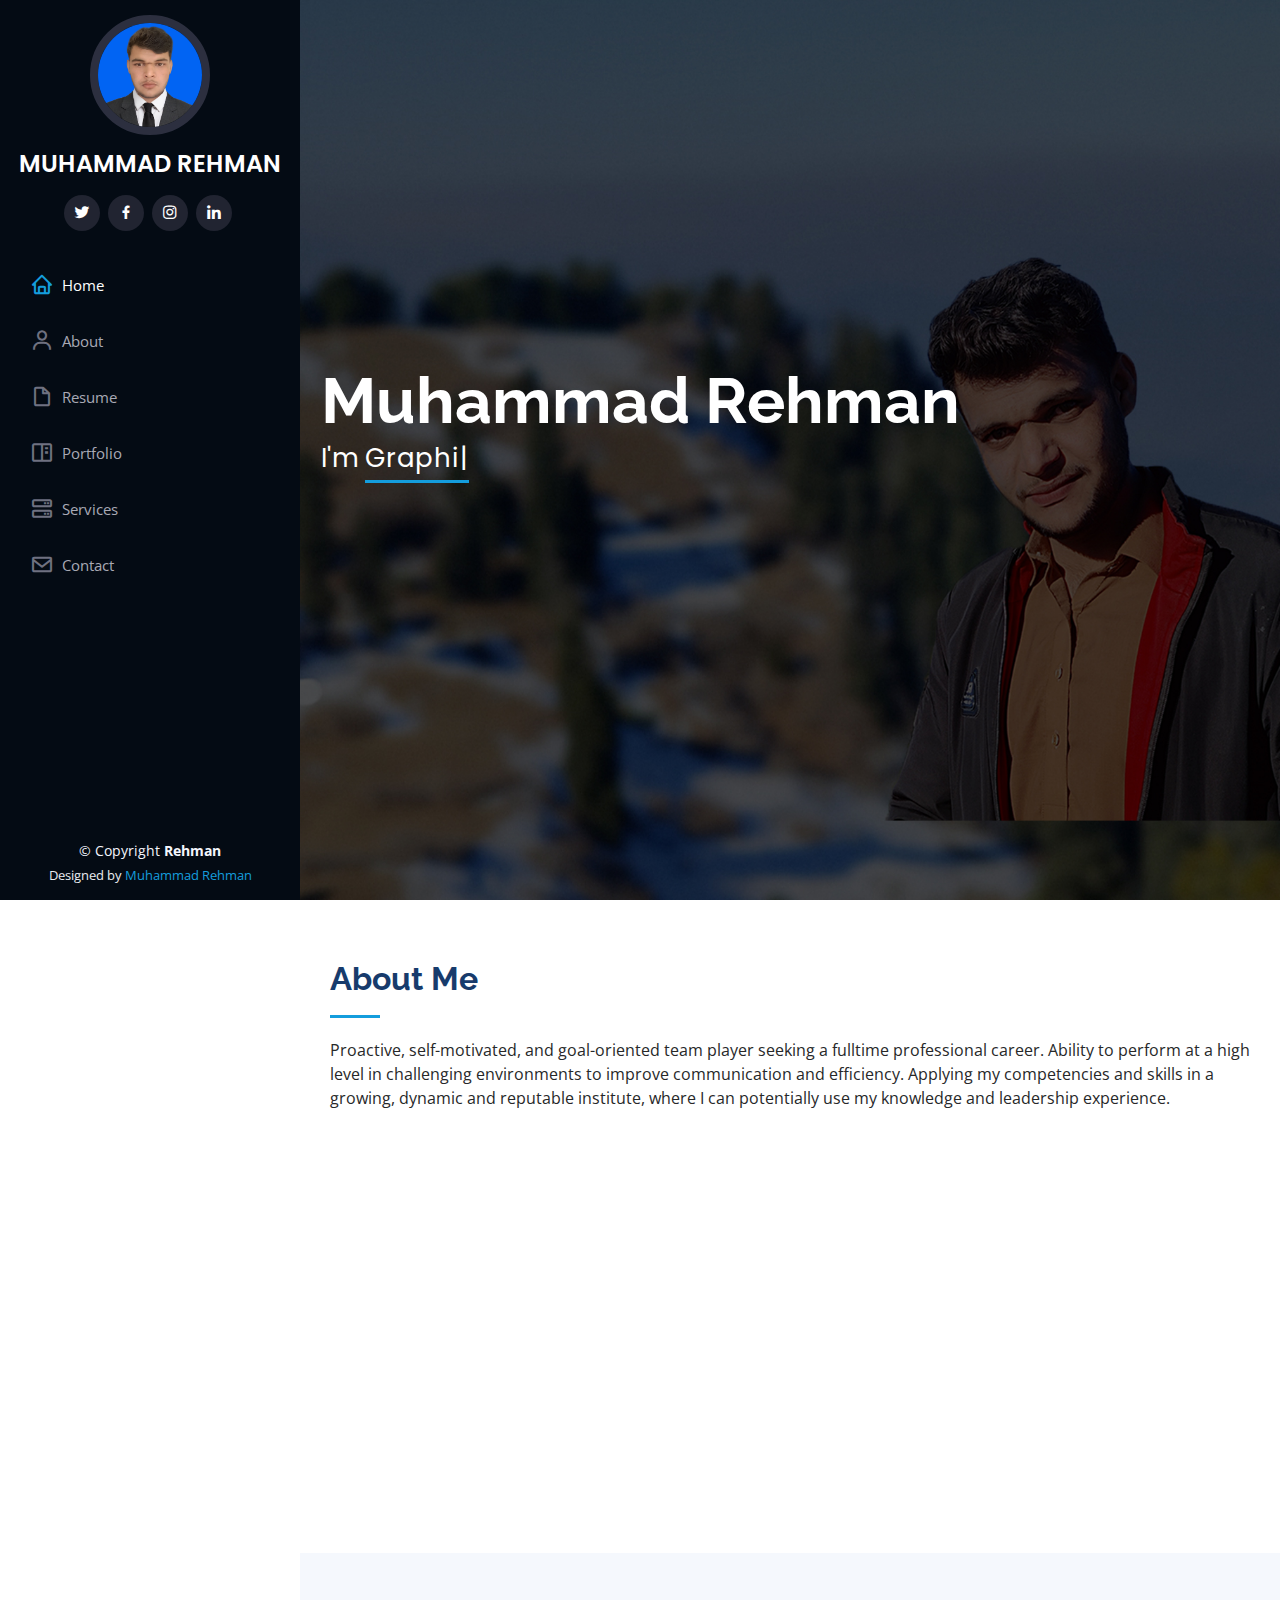
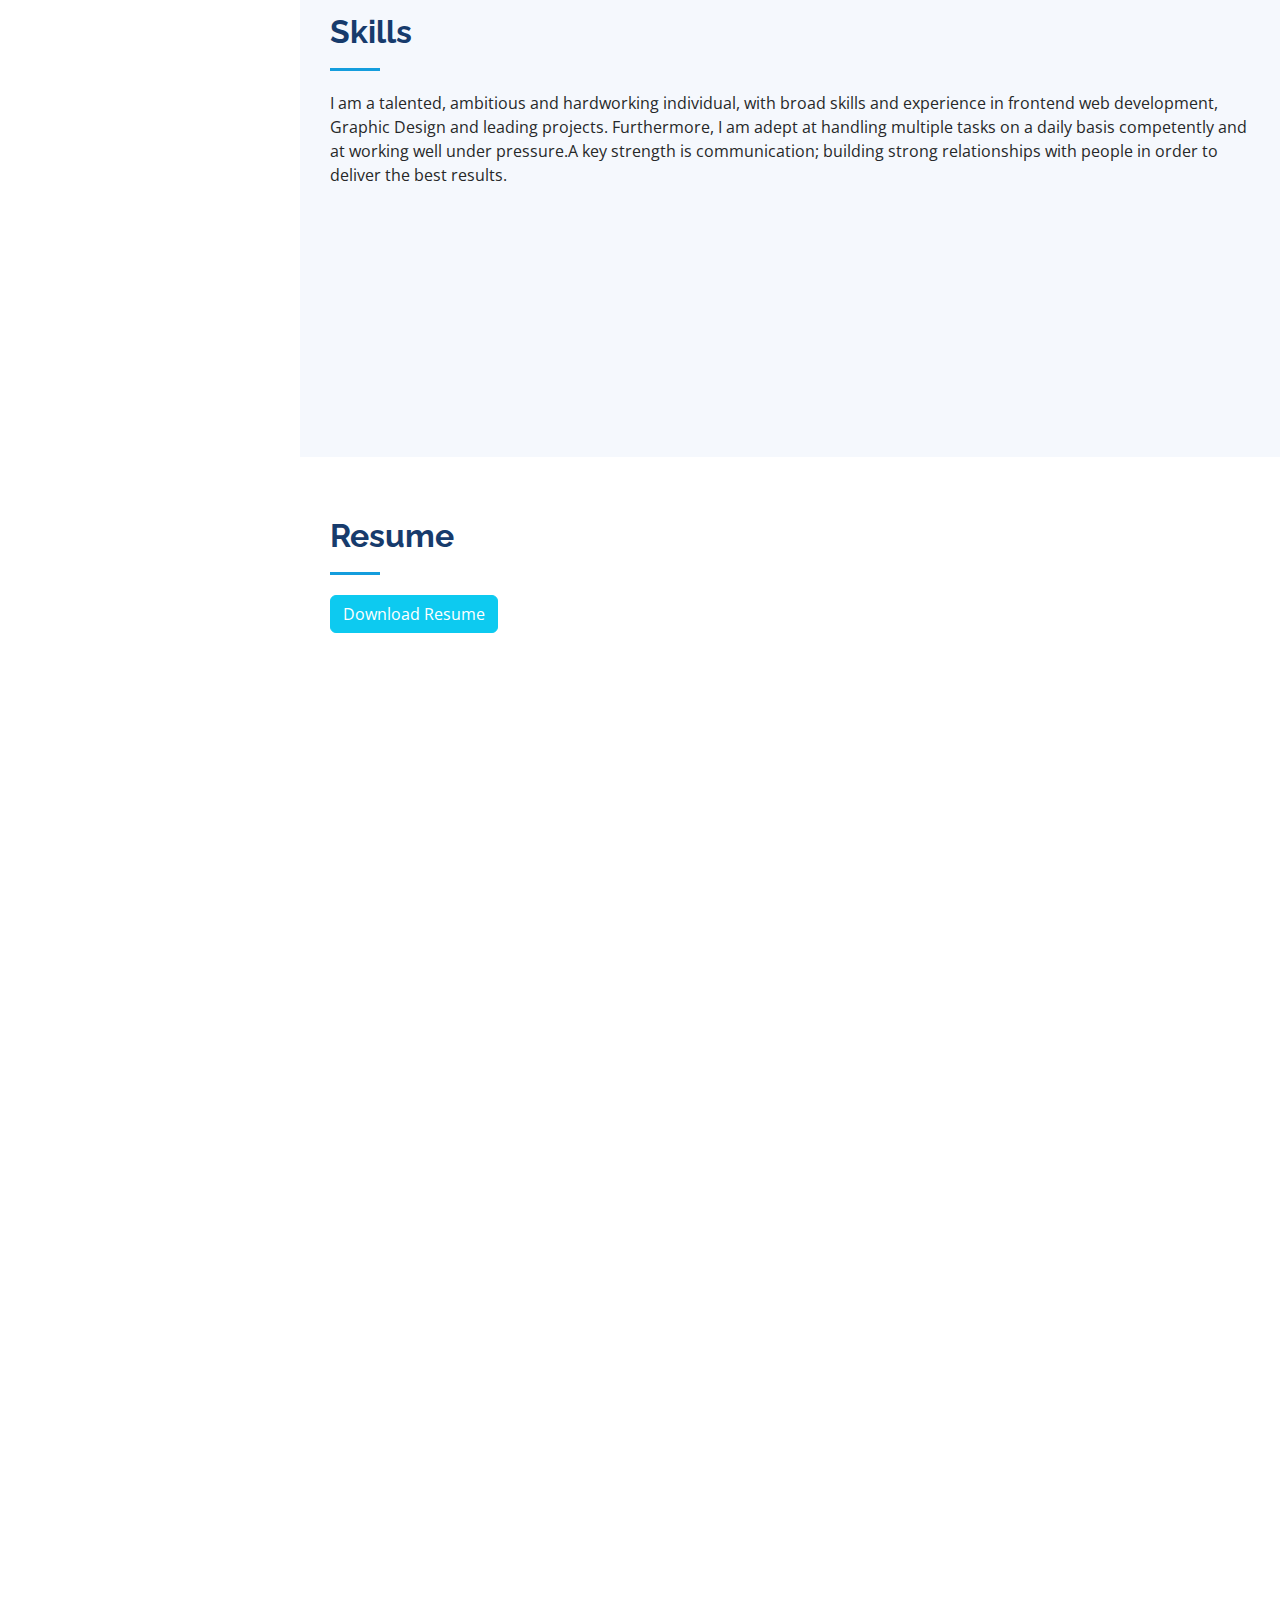
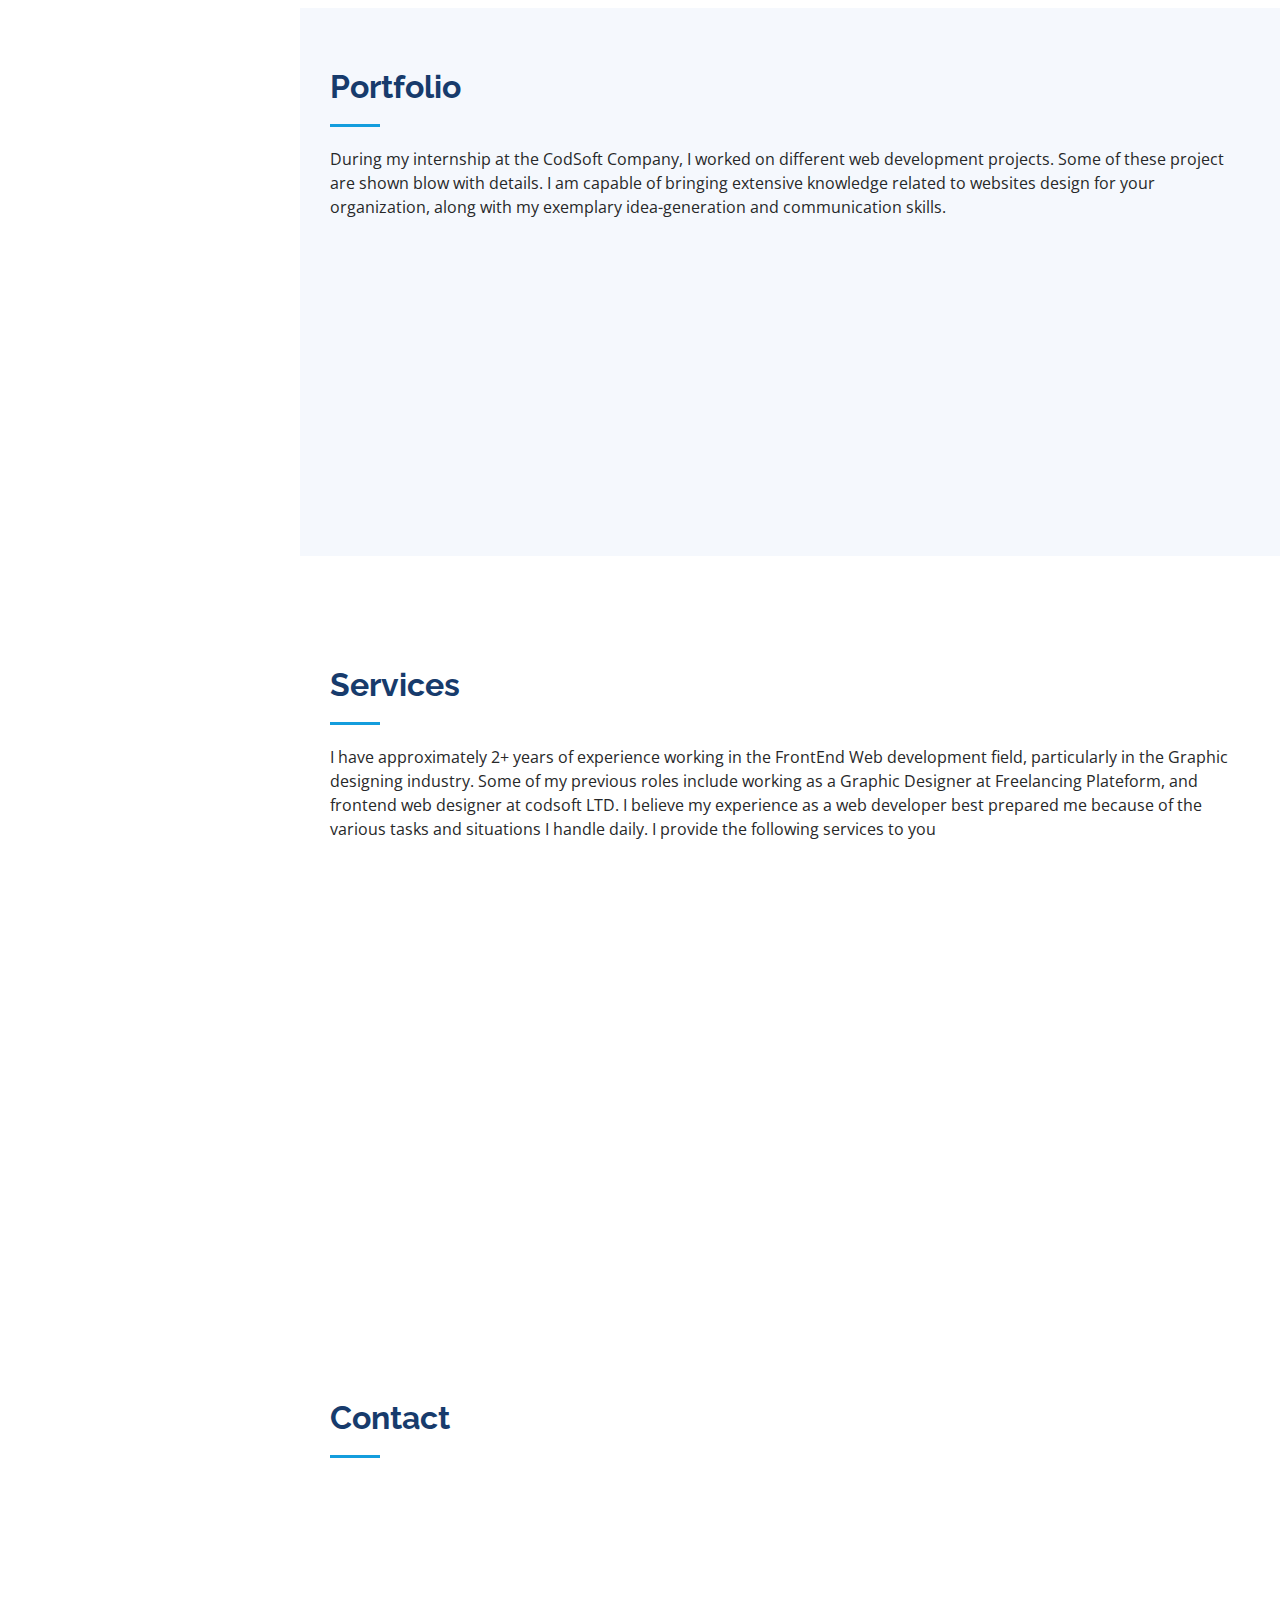
<file: index.html>
<!DOCTYPE html>
<html lang="en">

<head>
  <meta charset="utf-8">
  <meta content="width=device-width, initial-scale=1.0" name="viewport">

  <title>Muhammad Rehman</title>
  <meta content="" name="description">
  <meta content="" name="keywords">

  <!-- Favicons -->
  <link href="assets/img/profile Img2.jpg" rel="icon">
  <link href="assets/img/profile Img2.jpg" rel="apple-touch-icon">

  <!-- Google Fonts -->
  <link href="https://fonts.googleapis.com/css?family=Open+Sans:300,300i,400,400i,600,600i,700,700i|Raleway:300,300i,400,400i,500,500i,600,600i,700,700i|Poppins:300,300i,400,400i,500,500i,600,600i,700,700i" rel="stylesheet">

  <!-- Vendor CSS Files -->
  <link href="assets/vendor/aos/aos.css" rel="stylesheet">
  <link href="assets/vendor/bootstrap/css/bootstrap.min.css" rel="stylesheet">
  <link href="assets/vendor/bootstrap-icons/bootstrap-icons.css" rel="stylesheet">
  <link href="assets/vendor/boxicons/css/boxicons.min.css" rel="stylesheet">
  <link href="assets/vendor/glightbox/css/glightbox.min.css" rel="stylesheet">
  <link href="assets/vendor/swiper/swiper-bundle.min.css" rel="stylesheet">

  <!-- Template Main CSS File -->
  <link href="assets/css/style.css" rel="stylesheet">

  <!-- =======================================================
  * Template Name: iPortfolio
  * Updated: Jul 27 2023 with Bootstrap v5.3.1
  * Template URL: https://bootstrapmade.com/iportfolio-bootstrap-portfolio-websites-template/
  * Author: BootstrapMade.com
  * License: https://bootstrapmade.com/license/
  ======================================================== -->
</head>

<body>

  <!-- ======= Mobile nav toggle button ======= -->
  <i class="bi bi-list mobile-nav-toggle d-xl-none"></i>

  <!-- ======= Header ======= -->
  <header id="header">
    <div class="d-flex flex-column">

      <div class="profile">
        <img src="assets/img/profile Img2.jpg" alt="" class="img-fluid rounded-circle">
        <h1 class="text-light"><a href="index.html">MUHAMMAD REHMAN</a></h1>
        <div class="social-links mt-3 text-center">
          <a href="https://twitter.com/RehmanK38394070" class="twitter"><i class="bx bxl-twitter"></i></a>
          <a href="https://www.facebook.com/profile.php?id=100034091587355&mibextid=ZbWKwL" class="facebook"><i class="bx bxl-facebook"></i></a>
          <a href="https://instagram.com/imrehmankhan30?utm_source=qr&igshid=ZDc4ODBmNjlmNQ%3D%3" class="instagram"><i class="bx bxl-instagram"></i></a>
          <a href="https://www.linkedin.com/in/rehmankhan301b/" class="linkedin"><i class="bx bxl-linkedin"></i></a>
        </div>
      </div>

      <nav id="navbar" class="nav-menu navbar">
        <ul>
          <li><a href="#hero" class="nav-link scrollto active"><i class="bx bx-home"></i> <span>Home</span></a></li>
          <li><a href="#about" class="nav-link scrollto"><i class="bx bx-user"></i> <span>About</span></a></li>
          <li><a href="#resume" class="nav-link scrollto"><i class="bx bx-file-blank"></i> <span>Resume</span></a></li>
          <li><a href="#portfolio" class="nav-link scrollto"><i class="bx bx-book-content"></i> <span>Portfolio</span></a></li>
          <li><a href="#services" class="nav-link scrollto"><i class="bx bx-server"></i> <span>Services</span></a></li>
          <li><a href="#contact" class="nav-link scrollto"><i class="bx bx-envelope"></i> <span>Contact</span></a></li>
        </ul>
      </nav><!-- .nav-menu -->
    </div>
  </header><!-- End Header -->

  <!-- ======= Hero Section ======= -->
  <section id="hero" class="d-flex flex-column justify-content-center align-items-center">
    <div class="hero-container" data-aos="fade-in">
      <h1>Muhammad Rehman</h1>
      <p>I'm <span class="typed" data-typed-items="Graphic Designer,Web Developer, Freelancer, Photographer"></span></p>
    </div>
  </section><!-- End Hero -->

  <main id="main">

    <!-- ======= About Section ======= -->
    <section id="about" class="about">
      <div class="container">

        <div class="section-title">
          <h2>About Me</h2>
          <p>Proactive, self-motivated, and goal-oriented team player seeking a fulltime professional career. Ability to perform at a high level in challenging environments to improve communication and efficiency. Applying my competencies and skills in a growing, dynamic and reputable institute, where I can potentially use my knowledge and leadership experience.</p>
        </div>

        <div class="row">
          <div class="col-lg-4" data-aos="fade-right">
            <img src="assets/img/profile Img2.jpg" class="img-fluid" alt="">
          </div>
          <div class="col-lg-8 pt-4 pt-lg-0 content" data-aos="fade-left">
            <h3>Personal information </h3>
            <p class="fst-italic">
              Currently, I am a student of Bs" Computer Science" at BIIT University. I have one year of experience in graphics design. I am seeking new opportunities to absorb and enhance my skills in web and app development.Ambitious to explore fresh techniques and good ability to adapt to new environments.
            </p>
            <div class="row">
              <div class="col-lg-6">
                <ul>
                  <li><i class="bi bi-chevron-right"></i> <strong>Age:</strong> <span>21</span></li>
                  <li><i class="bi bi-chevron-right"></i> <strong>Degree:</strong> <span>Bs(Computer Scinece)</span></li>
                  <li><i class="bi bi-chevron-right"></i> <strong>Email:</strong> <span>rehmanattock30@gmail.com</span></li>
                  <li><i class="bi bi-chevron-right"></i> <strong>Freelance:</strong> <span>Available</span></li>
                </ul>
              </div>
              <div class="col-lg-6">
                <ul>
                  <li><i class="bi bi-chevron-right"></i> <strong>Birthday:</strong> <span>1 Mar 2002</span></li>
                  <li><i class="bi bi-chevron-right"></i> <strong>LinkedIn:</strong> <span><a href="https://www.linkedin.com/in/rehmankhan301b/">Click Here</a>
                  </span></li>
                  <li><i class="bi bi-chevron-right"></i> <strong>Phone:</strong> <span>+92-3419184110</span></li>
                  <li><i class="bi bi-chevron-right"></i> <strong>City:</strong> <span>Islamabad,Pakistan</span></li>
                </ul>
              </div>
            </div>
            
          </div>
        </div>

      </div>
    </section><!-- End About Section -->


    <!-- ======= Skills Section ======= -->
    <section id="skills" class="skills section-bg">
      <div class="container">

        <div class="section-title">
          <h2>Skills</h2>
          <p>
            I am a talented, ambitious and hardworking individual, with broad skills and experience in frontend web development, Graphic Design and leading projects. Furthermore, I am adept at handling multiple tasks on a daily basis competently and at working well under pressure.A key strength is communication; building strong relationships with people in order to deliver the best results.</p>
        </div>

        <div class="row skills-content">

          <div class="col-lg-6" data-aos="fade-up">

            <div class="progress">
              <span class="skill">HTML <i class="val">100%</i></span>
              <div class="progress-bar-wrap">
                <div class="progress-bar" role="progressbar" aria-valuenow="100" aria-valuemin="0" aria-valuemax="100"></div>
              </div>
            </div>

            <div class="progress">
              <span class="skill">CSS <i class="val">90%</i></span>
              <div class="progress-bar-wrap">
                <div class="progress-bar" role="progressbar" aria-valuenow="90" aria-valuemin="0" aria-valuemax="100"></div>
              </div>
            </div>

            <div class="progress">
              <span class="skill">JavaScript <i class="val">75%</i></span>
              <div class="progress-bar-wrap">
                <div class="progress-bar" role="progressbar" aria-valuenow="75" aria-valuemin="0" aria-valuemax="100"></div>
              </div>
            </div>

          </div>

          <div class="col-lg-6" data-aos="fade-up" data-aos-delay="100">

            <div class="progress">
              <span class="skill">Ms office <i class="val">80%</i></span>
              <div class="progress-bar-wrap">
                <div class="progress-bar" role="progressbar" aria-valuenow="80" aria-valuemin="0" aria-valuemax="100"></div>
              </div>
            </div>

            <div class="progress">
              <span class="skill">WordPress <i class="val">50%</i></span>
              <div class="progress-bar-wrap">
                <div class="progress-bar" role="progressbar" aria-valuenow="50" aria-valuemin="0" aria-valuemax="100"></div>
              </div>
            </div>

            <div class="progress">
              <span class="skill">Photoshop <i class="val">99%</i></span>
              <div class="progress-bar-wrap">
                <div class="progress-bar" role="progressbar" aria-valuenow="99" aria-valuemin="0" aria-valuemax="100"></div>
              </div>
            </div>

          </div>

        </div>

      </div>
    </section><!-- End Skills Section -->

    <!-- ======= Resume Section ======= -->
    <section id="resume" class="resume">
      <div class="container">

        <div class="section-title">
          <h2>Resume</h2>
          <button type="button" class="btn btn-info"><a href="assets/img/CV.jpg" target="_blank" style="color: white;">Download Resume</a></button>
        </div>

        <div class="row">
          <div class="col-lg-6" data-aos="fade-up">
            <h3 class="resume-title">Summary</h3>
            <div class="resume-item pb-0">
              <h4>Muhammad Rehman</h4>
              <p><em>Innovative and deadline-driven Graphic Designer and FrontEnd web Developer with 1+ years of experience designing and developing user-centered digital/print marketing material from initial concept to final, polished deliverable.</em></p>
              <ul>
                <li>Islamabad, Pakistan</li>
                <li>+92-3419184110</li>
                <li>rehmanattock30@gmail.com</li>
              </ul>
            </div>

            <h3 class="resume-title">Education</h3>
            <div class="resume-item">
              <h4>Intermediate</h4>
              <h5>2018 - 2020</h5>
              <p><em>Islamabad model collage for boys G10/4, Islamabad </em></p>
              <p>My major subjects are Computer Science, Physics and Mathematics</p>
            </div>
            <div class="resume-item">
              <h4>Bachelor In Computer Science</h4>
              <h5>2021 - 2025</h5>
              <p><em>Barani Institute of Information Technology (BIIT)</em></p>
              <p>Major subjects are Introduction to Computer Science, Programming Languages, Databases, Web Development, Software Engineering, Software Development Tools, Mobile App Development, Cryptography and Network Security, Artificial Intelligence, Computer Networks, Data Structures and Algorithms</p>
            </div>
          </div>
          <div class="col-lg-6" data-aos="fade-up" data-aos-delay="100">
            <h3 class="resume-title">Professional Experience</h3>
            <div class="resume-item">
              <h4>graphic design specialist</h4>
              <h5>2020 - Present</h5>
              <p><em><b>Job Type:</b>Freelance <br> <b>plateform:</b>Fiverr/Upwork</em></p>
              <ul>
                <li>Developed numerous marketing programs (logos, brochures,infographics, presentations, and advertisements).</li>
                <li>Managed up to 5 projects or tasks at a given time while under pressure</li>
                <li>Recommended and consulted with clients on the most appropriate graphic design</li>
                <li>Created 4+ design presentations and proposals a month for clients and account managers</li>
              </ul>
            </div>
            <div class="resume-item">
              <h4>FrontEnd Web developer Intern</h4>
              <h5>08/2023 - 09/2023</h5>
              <p><em> <b>company:</b>CodeSoft <br> <b>Location:</b>Kolkata,West Bengal <br><b>Job Type:</b>Remote</em></p>
              <ul>
                <li>Developed numerous FrontEnd web projects(Landing pages, portfolio websites, Responsive Designs).</li>
                <li>Managed up to 3 projects or tasks at a given time while under pressure</li>
                <li>Recommended and consulted with clients on the most appropriate graphic design</li>
                <li>develope 3+ websites FrontEnd for different clients</li>
              </ul>
            </div>
          </div>
        </div>

      </div>
    </section><!-- End Resume Section -->

    <!-- ======= Portfolio Section ======= -->
    <section id="portfolio" class="portfolio section-bg">
      <div class="container">

        <div class="section-title">
          <h2>Portfolio</h2>
          <p>During my internship at the CodSoft Company, I worked on different web development projects. Some of these project are shown blow with details. I am capable of bringing extensive knowledge related to websites design for your organization, along with my exemplary idea-generation and communication skills.</p>
        </div>

        <div class="row" data-aos="fade-up">
          <div class="col-lg-12 d-flex justify-content-center">
           
          </div>
        </div>

        <div class="row portfolio-container" data-aos="fade-up" data-aos-delay="100">

          <div class="col-lg-4 col-md-6 portfolio-item filter-app">
            <div class="portfolio-wrap">
              <img src="assets/img/portfolio/portfolio-1.jpg" class="img-fluid" alt="">
              <div class="portfolio-links">
                <a href="assets/img/portfolio/portfolio-1.jpg" data-gallery="portfolioGallery" class="portfolio-lightbox" title="Landing Page Designe"><i class="bx bx-plus"></i></a>
                <a href="portfolio-1-details.html" title="More Details"><i class="bx bx-link"></i></a>
              </div>
            </div>
          </div>

          <div class="col-lg-4 col-md-6 portfolio-item filter-web">
            <div class="portfolio-wrap">
              <img src="assets/img/portfolio/portfolio-2.jpg" class="img-fluid" alt="">
              <div class="portfolio-links">
                <a href="assets/img/portfolio/portfolio-2.jpg" data-gallery="portfolioGallery" class="portfolio-lightbox" title="Web 3"><i class="bx bx-plus"></i></a>
                <a href="portfolio-2-details.html" title="More Details"><i class="bx bx-link"></i></a>
              </div>
            </div>
          </div>

          <div class="col-lg-4 col-md-6 portfolio-item filter-app">
            <div class="portfolio-wrap">
              <img src="assets/img/portfolio/portfolio-3.jpg" class="img-fluid" alt="">
              <div class="portfolio-links">
                <a href="assets/img/portfolio/portfolio-3.jpg" data-gallery="portfolioGallery" class="portfolio-lightbox" title="App 2"><i class="bx bx-plus"></i></a>
                <a href="" title="More Details"><i class="bx bx-link"></i></a>
              </div>
            </div>
          </div>
        </div>

      </div>
    </section><!-- End Portfolio Section -->

    <!-- ======= Services Section ======= -->
    <section id="services" class="services">
      <div class="container">

        <div class="section-title">
          <h2>Services</h2>
          <p>I have approximately 2+ years of experience working in the FrontEnd Web development field, particularly in the Graphic designing industry. Some of my previous roles include working as a Graphic Designer at Freelancing Plateform, and frontend web designer at codsoft LTD. I believe my experience as a web developer best prepared me because of the various tasks and situations I handle daily. I provide the following services to you</p>
        </div>

        <div class="row">
          <div class="col-lg-4 col-md-6 icon-box" data-aos="fade-up">
            <div class="icon"><i class="bi bi-arrow-up-right-circle-fill"></i></div>
            <h4 class="title"><a href="">Front-end website development</a></h4>
            <p class="description">Website development is definitely about building webs. It includes all activities from registering domain names, hosting servers, and email hosting to storage and routing. Also, after carefully discussing your idea, an engineering team will draw up plans and strategies for web building and finally execute it. This is a necessary step in creating front-end webs.</p>
          </div>
          <div class="col-lg-4 col-md-6 icon-box" data-aos="fade-up" data-aos-delay="100">
            <div class="icon"><i class="bi bi-arrow-up-right-circle-fill"></i></div>
            <h4 class="title"><a href="">CMS website development </a></h4>
            <p class="description">CMS means Content Management System, typically WordPress, Joomla, and Drupal. With the support of outsourced development teams, I can easily develop a website built on such existing platforms with good visual design, SEO friendliness, or additional plugins. It also allows multiple users to manage data by creating, editing, or publishing content.</p>
          </div>
          <div class="col-lg-4 col-md-6 icon-box" data-aos="fade-up" data-aos-delay="200">
            <div class="icon"><i class="bi bi-arrow-up-right-circle-fill"></i></div>
            <h4 class="title"><a href="">Graphic Design</a></h4>
            <p class="description">Nevertheless, graphic design services lists can include Logos and branding,Infographics design,Print design,Website/blog design, Presentation Design, Photoshop design,Podcast cover art design,PowerPoint design, Social media post design, Catalogue design,Online menu design,Email Marketing,Custom Projects Typography</p>
          </div>

        </div>

      </div>
    </section><!-- End Services Section -->


    <!-- ======= Contact Section ======= -->
    <section id="contact" class="contact">
      <div class="container">

        <div class="section-title">
          <h2>Contact</h2>
        </div>

        <div class="row" data-aos="fade-in">

          <div class="col-lg-5 d-flex align-items-stretch">
            <div class="info">
              <div class="address">
                <i class="bi bi-geo-alt"></i>
                <h4>Location:</h4>
                <p>Islamabad, Pakistan</p>
              </div>

              <div class="email">
                <i class="bi bi-envelope"></i>
                <h4>Email:</h4>
                <p>rehmanattock30@gmail.com</p>
              </div>

              <div class="phone">
                <i class="bi bi-phone"></i>
                <h4>Call:</h4>
                <p>+92-3419184110</p>
              </div>

              <div class="mapouter"><div class="gmap_canvas"><iframe class="gmap_iframe" width="100%" frameborder="0" scrolling="no" marginheight="0" marginwidth="0" src="https://maps.google.com/maps?width=600&amp;height=400&amp;hl=en&amp;q=Biit rawalpindi&amp;t=&amp;z=14&amp;ie=UTF8&amp;iwloc=B&amp;output=embed"></iframe><a href="https://gachanymph.com/">Gacha Nymph Download</a></div><style>.mapouter{position:relative;text-align:right;width:100%;height:400px;}.gmap_canvas {overflow:hidden;background:none!important;width:100%;height:400px;}.gmap_iframe {height:400px!important;}</style></div>
            </div>

          </div>

          <div class="col-lg-7 mt-5 mt-lg-0 d-flex align-items-stretch">
            <form action="forms/contact.php" method="post" role="form" class="php-email-form">
              <div class="row">
                <div class="form-group col-md-6">
                  <label for="name">Your Name</label>
                  <input type="text" name="name" class="form-control" id="name" required>
                </div>
                <div class="form-group col-md-6">
                  <label for="name">Your Email</label>
                  <input type="email" class="form-control" name="email" id="email" required>
                </div>
              </div>
              <div class="form-group">
                <label for="name">Subject</label>
                <input type="text" class="form-control" name="subject" id="subject" required>
              </div>
              <div class="form-group">
                <label for="name">Message</label>
                <textarea class="form-control" name="message" rows="10" required></textarea>
              </div>
              <div class="my-3">
                <div class="loading">Loading</div>
                <div class="error-message"></div>
                <div class="sent-message">Your message has been sent. Thank you!</div>
              </div>
              <div class="text-center"><button type="submit">Send Message</button></div>
            </form>
          </div>

        </div>

      </div>
    </section><!-- End Contact Section -->

  </main><!-- End #main -->

  <!-- ======= Footer ======= -->
  <footer id="footer">
    <div class="container">
      <div class="copyright">
        &copy; Copyright <strong><span>Rehman</span></strong>
      </div>
      <div class="credits">
        Designed by <a href="https://www.linkedin.com/in/rehmankhan301b/">Muhammad Rehman</a>
      </div>
    </div>
  </footer><!-- End  Footer -->

  <a href="#" class="back-to-top d-flex align-items-center justify-content-center"><i class="bi bi-arrow-up-short"></i></a>

  <!-- Vendor JS Files -->
  <script src="assets/vendor/purecounter/purecounter_vanilla.js"></script>
  <script src="assets/vendor/aos/aos.js"></script>
  <script src="assets/vendor/bootstrap/js/bootstrap.bundle.min.js"></script>
  <script src="assets/vendor/glightbox/js/glightbox.min.js"></script>
  <script src="assets/vendor/isotope-layout/isotope.pkgd.min.js"></script>
  <script src="assets/vendor/swiper/swiper-bundle.min.js"></script>
  <script src="assets/vendor/typed.js/typed.umd.js"></script>
  <script src="assets/vendor/waypoints/noframework.waypoints.js"></script>
  <script src="assets/vendor/php-email-form/validate.js"></script>

  <!-- Template Main JS File -->
  <script src="assets/js/main.js"></script>

</body>

</html>
</file>
<file: assets/css/style.css>
/*--------------------------------------------------------------
# General
--------------------------------------------------------------*/
body {
  font-family: "Open Sans", sans-serif;
  color: #272829;
}

a {
  color: #149ddd;
  text-decoration: none;
}

a:hover {
  color: #37b3ed;
  text-decoration: none;
}

h1,
h2,
h3,
h4,
h5,
h6 {
  font-family: "Raleway", sans-serif;
}

/*--------------------------------------------------------------
# Back to top button
--------------------------------------------------------------*/
.back-to-top {
  position: fixed;
  visibility: hidden;
  opacity: 0;
  right: 15px;
  bottom: 15px;
  z-index: 996;
  background: #149ddd;
  width: 40px;
  height: 40px;
  border-radius: 50px;
  transition: all 0.4s;
}

.back-to-top i {
  font-size: 28px;
  color: #fff;
  line-height: 0;
}

.back-to-top:hover {
  background: #2eafec;
  color: #fff;
}

.back-to-top.active {
  visibility: visible;
  opacity: 1;
}

/*--------------------------------------------------------------
# Header
--------------------------------------------------------------*/
#header {
  position: fixed;
  top: 0;
  left: 0;
  bottom: 0;
  width: 300px;
  transition: all ease-in-out 0.5s;
  z-index: 9997;
  transition: all 0.5s;
  padding: 0 15px;
  background: #040b14;
  overflow-y: auto;
}

#header .profile img {
  margin: 15px auto;
  display: block;
  width: 120px;
  border: 8px solid #2c2f3f;
}

#header .profile h1 {
  font-size: 24px;
  margin: 0;
  padding: 0;
  font-weight: 600;
  -moz-text-align-last: center;
  text-align-last: center;
  font-family: "Poppins", sans-serif;
}

#header .profile h1 a,
#header .profile h1 a:hover {
  color: #fff;
  text-decoration: none;
}

#header .profile .social-links a {
  font-size: 18px;
  display: inline-block;
  background: #212431;
  color: #fff;
  line-height: 1;
  padding: 8px 0;
  margin-right: 4px;
  border-radius: 50%;
  text-align: center;
  width: 36px;
  height: 36px;
  transition: 0.3s;
}

#header .profile .social-links a:hover {
  background: #149ddd;
  color: #fff;
  text-decoration: none;
}

#main {
  margin-left: 300px;
}

.container,
.container-fluid {
  padding-left: 30px;
  padding-right: 30px;
}

@media (max-width: 1199px) {
  #header {
    left: -300px;
  }

  #main {
    margin-left: 0;
  }

  .container,
  .container-fluid {
    padding-left: 12px;
    padding-right: 12px;
  }
}

/*--------------------------------------------------------------
# Navigation Menu
--------------------------------------------------------------*/
/* Desktop Navigation */
.nav-menu {
  padding: 30px 0 0 0;
}

.nav-menu * {
  margin: 0;
  padding: 0;
  list-style: none;
}

.nav-menu>ul>li {
  position: relative;
  white-space: nowrap;
}

.nav-menu a,
.nav-menu a:focus {
  display: flex;
  align-items: center;
  color: #a8a9b4;
  padding: 12px 15px;
  margin-bottom: 8px;
  transition: 0.3s;
  font-size: 15px;
}

.nav-menu a i,
.nav-menu a:focus i {
  font-size: 24px;
  padding-right: 8px;
  color: #6f7180;
}

.nav-menu a:hover,
.nav-menu .active,
.nav-menu .active:focus,
.nav-menu li:hover>a {
  text-decoration: none;
  color: #fff;
}

.nav-menu a:hover i,
.nav-menu .active i,
.nav-menu .active:focus i,
.nav-menu li:hover>a i {
  color: #149ddd;
}

/* Mobile Navigation */
.mobile-nav-toggle {
  position: fixed;
  right: 15px;
  top: 15px;
  z-index: 9998;
  border: 0;
  font-size: 24px;
  transition: all 0.4s;
  outline: none !important;
  background-color: #149ddd;
  color: #fff;
  width: 40px;
  height: 40px;
  display: inline-flex;
  align-items: center;
  justify-content: center;
  line-height: 0;
  border-radius: 50px;
  cursor: pointer;
}

.mobile-nav-active {
  overflow: hidden;
}

.mobile-nav-active #header {
  left: 0;
}

/*--------------------------------------------------------------
# Hero Section
--------------------------------------------------------------*/
#hero {
  width: 100%;
  height: 100vh;
  background: url("../img/bg-img.jpg") center ;
  background-size: cover;
  
}

#hero:before {
  content: "";
  background: rgba(5, 13, 24, 0);
  position: absolute;
  bottom: 0;
  top: 0;
  left: 0;
  right: 0;
  z-index: 1;
}

#hero .hero-container {
  position: relative;
  z-index: 2;
  min-width: 300px;
}

#hero h1 {
  margin: 0 0 10px 0;
  font-size: 64px;
  font-weight: 700;
  line-height: 56px;
  color: #fff;
}

#hero p {
  color: #fff;
  margin-bottom: 50px;
  font-size: 26px;
  font-family: "Poppins", sans-serif;
}

#hero p span {
  color: #fff;
  padding-bottom: 4px;
  letter-spacing: 1px;
  border-bottom: 3px solid #149ddd;
}

@media (min-width: 1024px) {
  #hero {
    background-attachment: fixed;
  }
}

@media (max-width: 768px) {
  #hero h1 {
    font-size: 28px;
    line-height: 36px;
  }

  #hero h2 {
    font-size: 18px;
    line-height: 24px;
    margin-bottom: 30px;
  }
}

/*--------------------------------------------------------------
# Sections General
--------------------------------------------------------------*/
section {
  padding: 60px 0;
  overflow: hidden;
}

.section-bg {
  background: #f5f8fd;
}

.section-title {
  padding-bottom: 30px;
}

.section-title h2 {
  font-size: 32px;
  font-weight: bold;
  margin-bottom: 20px;
  padding-bottom: 20px;
  position: relative;
  color: #173b6c;
}

.section-title h2::after {
  content: "";
  position: absolute;
  display: block;
  width: 50px;
  height: 3px;
  background: #149ddd;
  bottom: 0;
  left: 0;
}

.section-title p {
  margin-bottom: 0;
}

/*--------------------------------------------------------------
# About
--------------------------------------------------------------*/
.about .content h3 {
  font-weight: 700;
  font-size: 26px;
  color: #173b6c;
}

.about .content ul {
  list-style: none;
  padding: 0;
  margin-top: 25px;
}

.about .content ul li {
  margin-bottom: 20px;
  display: flex;
  align-items: center;
}

.about .content ul strong {
  margin-right: 10px;
}

.about .content ul i {
  font-size: 16px;
  margin-right: 5px;
  color: #149ddd;
  line-height: 0;
}

.about .content p:last-child {
  margin-bottom: 0;
}

/*--------------------------------------------------------------
# Facts
--------------------------------------------------------------*/
.facts {
  padding-bottom: 30px;
}

.facts .count-box {
  padding: 30px;
  width: 100%;
}

.facts .count-box i {
  display: block;
  font-size: 44px;
  color: #149ddd;
  float: left;
  line-height: 0;
}

.facts .count-box span {
  font-size: 48px;
  line-height: 40px;
  display: block;
  font-weight: 700;
  color: #050d18;
  margin-left: 60px;
}

.facts .count-box p {
  padding: 15px 0 0 0;
  margin: 0 0 0 60px;
  font-family: "Raleway", sans-serif;
  font-size: 14px;
  color: #122f57;
}

.facts .count-box a {
  font-weight: 600;
  display: block;
  margin-top: 20px;
  color: #122f57;
  font-size: 15px;
  font-family: "Poppins", sans-serif;
  transition: ease-in-out 0.3s;
}

.facts .count-box a:hover {
  color: #1f5297;
}

/*--------------------------------------------------------------
# Akills
--------------------------------------------------------------*/
.skills .progress {
  height: 60px;
  display: block;
  background: none;
  border-radius: 0;
}

.skills .progress .skill {
  padding: 0;
  margin: 0 0 6px 0;
  text-transform: uppercase;
  display: block;
  font-weight: 600;
  font-family: "Poppins", sans-serif;
  color: #050d18;
}

.skills .progress .skill .val {
  float: right;
  font-style: normal;
}

.skills .progress-bar-wrap {
  background: #dce8f8;
  height: 10px;
}

.skills .progress-bar {
  width: 1px;
  height: 10px;
  transition: 0.9s;
  background-color: #149ddd;
}

/*--------------------------------------------------------------
# Resume
--------------------------------------------------------------*/
.resume .resume-title {
  font-size: 26px;
  font-weight: 700;
  margin-top: 20px;
  margin-bottom: 20px;
  color: #050d18;
}

.resume .resume-item {
  padding: 0 0 20px 20px;
  margin-top: -2px;
  border-left: 2px solid #1f5297;
  position: relative;
}

.resume .resume-item h4 {
  line-height: 18px;
  font-size: 18px;
  font-weight: 600;
  text-transform: uppercase;
  font-family: "Poppins", sans-serif;
  color: #050d18;
  margin-bottom: 10px;
}

.resume .resume-item h5 {
  font-size: 16px;
  background: #e4edf9;
  padding: 5px 15px;
  display: inline-block;
  font-weight: 600;
  margin-bottom: 10px;
}

.resume .resume-item ul {
  padding-left: 20px;
}

.resume .resume-item ul li {
  padding-bottom: 10px;
}

.resume .resume-item:last-child {
  padding-bottom: 0;
}

.resume .resume-item::before {
  content: "";
  position: absolute;
  width: 16px;
  height: 16px;
  border-radius: 50px;
  left: -9px;
  top: 0;
  background: #fff;
  border: 2px solid #1f5297;
}

/*--------------------------------------------------------------
# Portfolio
--------------------------------------------------------------*/
.portfolio .portfolio-item {
  margin-bottom: 30px;
}

.portfolio #portfolio-flters {
  padding: 0;
  margin: 0 auto 35px auto;
  list-style: none;
  text-align: center;
  background: #fff;
  border-radius: 50px;
  padding: 2px 15px;
}

.portfolio #portfolio-flters li {
  cursor: pointer;
  display: inline-block;
  padding: 10px 15px 8px 15px;
  font-size: 14px;
  font-weight: 600;
  line-height: 1;
  text-transform: uppercase;
  color: #272829;
  margin-bottom: 5px;
  transition: all 0.3s ease-in-out;
}

.portfolio #portfolio-flters li:hover,
.portfolio #portfolio-flters li.filter-active {
  color: #149ddd;
}

.portfolio #portfolio-flters li:last-child {
  margin-right: 0;
}

.portfolio .portfolio-wrap {
  transition: 0.3s;
  position: relative;
  overflow: hidden;
  z-index: 1;
}

.portfolio .portfolio-wrap::before {
  content: "";
  background: rgba(255, 255, 255, 0.5);
  position: absolute;
  left: 0;
  right: 0;
  top: 0;
  bottom: 0;
  transition: all ease-in-out 0.3s;
  z-index: 2;
  opacity: 0;
}

.portfolio .portfolio-wrap .portfolio-links {
  opacity: 1;
  left: 0;
  right: 0;
  bottom: -60px;
  z-index: 3;
  position: absolute;
  transition: all ease-in-out 0.3s;
  display: flex;
  justify-content: center;
}

.portfolio .portfolio-wrap .portfolio-links a {
  color: #fff;
  font-size: 28px;
  text-align: center;
  background: rgba(20, 157, 221, 0.75);
  transition: 0.3s;
  width: 50%;
}

.portfolio .portfolio-wrap .portfolio-links a:hover {
  background: rgba(20, 157, 221, 0.95);
}

.portfolio .portfolio-wrap .portfolio-links a+a {
  border-left: 1px solid #37b3ed;
}

.portfolio .portfolio-wrap:hover::before {
  top: 0;
  left: 0;
  right: 0;
  bottom: 0;
  opacity: 1;
}

.portfolio .portfolio-wrap:hover .portfolio-links {
  opacity: 1;
  bottom: 0;
}

/*--------------------------------------------------------------
# Portfolio Details
--------------------------------------------------------------*/
.portfolio-details {
  padding-top: 40px;
}

.portfolio-details .portfolio-details-slider img {
  width: 100%;
}

.portfolio-details .portfolio-details-slider .swiper-pagination {
  margin-top: 20px;
  position: relative;
}

.portfolio-details .portfolio-details-slider .swiper-pagination .swiper-pagination-bullet {
  width: 12px;
  height: 12px;
  background-color: #fff;
  opacity: 1;
  border: 1px solid #149ddd;
}

.portfolio-details .portfolio-details-slider .swiper-pagination .swiper-pagination-bullet-active {
  background-color: #149ddd;
}

.portfolio-details .portfolio-info {
  padding: 30px;
  box-shadow: 0px 0 30px rgba(5, 13, 24, 0.08);
}

.portfolio-details .portfolio-info h3 {
  font-size: 22px;
  font-weight: 700;
  margin-bottom: 20px;
  padding-bottom: 20px;
  border-bottom: 1px solid #eee;
}

.portfolio-details .portfolio-info ul {
  list-style: none;
  padding: 0;
  font-size: 15px;
}

.portfolio-details .portfolio-info ul li+li {
  margin-top: 10px;
}

.portfolio-details .portfolio-description {
  padding-top: 30px;
}

.portfolio-details .portfolio-description h2 {
  font-size: 26px;
  font-weight: 700;
  margin-bottom: 20px;
}

.portfolio-details .portfolio-description p {
  padding: 0;
}

/*--------------------------------------------------------------
# Services
--------------------------------------------------------------*/
.services .icon-box {
  margin-bottom: 20px;

}
.services {
  margin-top: 50px;
  margin-bottom: 0;

}

.services .icon {
  float: left;
  display: flex;
  align-items: center;
  justify-content: center;
  width: 54px;
  height: 54px;
  background: #149ddd;
  border-radius: 50%;
  transition: 0.5s;
  border: 1px solid #149ddd;
}

.services .icon i {
  color: #fff;
  font-size: 24px;
  line-height: 0;
}

.services .icon-box:hover .icon {
  background: #fff;
}

.services .icon-box:hover .icon i {
  color: #149ddd;
}

.services .title {
  margin-left: 80px;
  font-weight: 700;
  margin-bottom: 15px;
  font-size: 18px;
}

.services .title a {
  color: #343a40;
}

.services .title a:hover {
  color: #149ddd;
}

.services .description {
  margin-left: 80px;
  line-height: 24px;
  font-size: 14px;
  text-align: justify;
}



/*--------------------------------------------------------------
# Contact
--------------------------------------------------------------*/
.contact {
  padding-bottom: 130px;
  margin-top: 0px;
}

.contact .info {
  padding: 30px;
  background: #fff;
  width: 100%;
  box-shadow: 0 0 24px 0 rgba(0, 0, 0, 0.12);
}

.contact .info i {
  font-size: 20px;
  color: #149ddd;
  float: left;
  width: 44px;
  height: 44px;
  background: #dff3fc;
  display: flex;
  justify-content: center;
  align-items: center;
  border-radius: 50px;
  transition: all 0.3s ease-in-out;
}

.contact .info h4 {
  padding: 0 0 0 60px;
  font-size: 22px;
  font-weight: 600;
  margin-bottom: 5px;
  color: #050d18;
}

.contact .info p {
  padding: 0 0 10px 60px;
  margin-bottom: 20px;
  font-size: 14px;
  color: #173b6c;
}

.contact .info .email p {
  padding-top: 5px;
}

.contact .info .social-links {
  padding-left: 60px;
}

.contact .info .social-links a {
  font-size: 18px;
  display: inline-block;
  background: #333;
  color: #fff;
  line-height: 1;
  padding: 8px 0;
  border-radius: 50%;
  text-align: center;
  width: 36px;
  height: 36px;
  transition: 0.3s;
  margin-right: 10px;
}

.contact .info .social-links a:hover {
  background: #149ddd;
  color: #fff;
}

.contact .info .email:hover i,
.contact .info .address:hover i,
.contact .info .phone:hover i {
  background: #149ddd;
  color: #fff;
}

.contact .php-email-form {
  width: 100%;
  padding: 30px;
  background: #fff;
  box-shadow: 0 0 24px 0 rgba(0, 0, 0, 0.12);
}

.contact .php-email-form .form-group {
  padding-bottom: 8px;
}

.contact .php-email-form .validate {
  display: none;
  color: red;
  margin: 0 0 15px 0;
  font-weight: 400;
  font-size: 13px;
}

.contact .php-email-form .error-message {
  display: none;
  color: #fff;
  background: #ed3c0d;
  text-align: left;
  padding: 15px;
  font-weight: 600;
}

.contact .php-email-form .error-message br+br {
  margin-top: 25px;
}

.contact .php-email-form .sent-message {
  display: none;
  color: #fff;
  background: #18d26e;
  text-align: center;
  padding: 15px;
  font-weight: 600;
}

.contact .php-email-form .loading {
  display: none;
  background: #fff;
  text-align: center;
  padding: 15px;
}

.contact .php-email-form .loading:before {
  content: "";
  display: inline-block;
  border-radius: 50%;
  width: 24px;
  height: 24px;
  margin: 0 10px -6px 0;
  border: 3px solid #18d26e;
  border-top-color: #eee;
  animation: animate-loading 1s linear infinite;
}

.contact .php-email-form .form-group {
  margin-bottom: 15px;
}

.contact .php-email-form label {
  padding-bottom: 8px;
}

.contact .php-email-form input,
.contact .php-email-form textarea {
  border-radius: 0;
  box-shadow: none;
  font-size: 14px;
}

.contact .php-email-form input {
  height: 44px;
}

.contact .php-email-form textarea {
  padding: 10px 15px;
}

.contact .php-email-form button[type=submit] {
  background: #149ddd;
  border: 0;
  padding: 10px 24px;
  color: #fff;
  transition: 0.4s;
  border-radius: 4px;
}

.contact .php-email-form button[type=submit]:hover {
  background: #37b3ed;
}

@keyframes animate-loading {
  0% {
    transform: rotate(0deg);
  }

  100% {
    transform: rotate(360deg);
  }
}

/*--------------------------------------------------------------
# Breadcrumbs
--------------------------------------------------------------*/
.breadcrumbs {
  padding: 20px 0;
  background: #f9f9f9;
}

.breadcrumbs h2 {
  font-size: 26px;
  font-weight: 300;
}

.breadcrumbs ol {
  display: flex;
  flex-wrap: wrap;
  list-style: none;
  padding: 0;
  margin: 0;
  font-size: 15px;
}

.breadcrumbs ol li+li {
  padding-left: 10px;
}

.breadcrumbs ol li+li::before {
  display: inline-block;
  padding-right: 10px;
  color: #0e2442;
  content: "/";
}

@media (max-width: 768px) {
  .breadcrumbs .d-flex {
    display: block !important;
  }

  .breadcrumbs ol {
    display: block;
  }

  .breadcrumbs ol li {
    display: inline-block;
  }
}

/*--------------------------------------------------------------
# Footer
--------------------------------------------------------------*/
#footer {
  padding: 15px;
  color: #f4f6fd;
  font-size: 14px;
  position: fixed;
  left: 0;
  bottom: 0;
  width: 300px;
  z-index: 9999;
  background: #040b14;
}

#footer .copyright {
  text-align: center;
}

#footer .credits {
  padding-top: 5px;
  text-align: center;
  font-size: 13px;
  color: #eaebf0;
}

@media (max-width: 1199px) {
  #footer {
    position: static;
    width: auto;
    padding-right: 20px 15px;
  }
}
</file>
